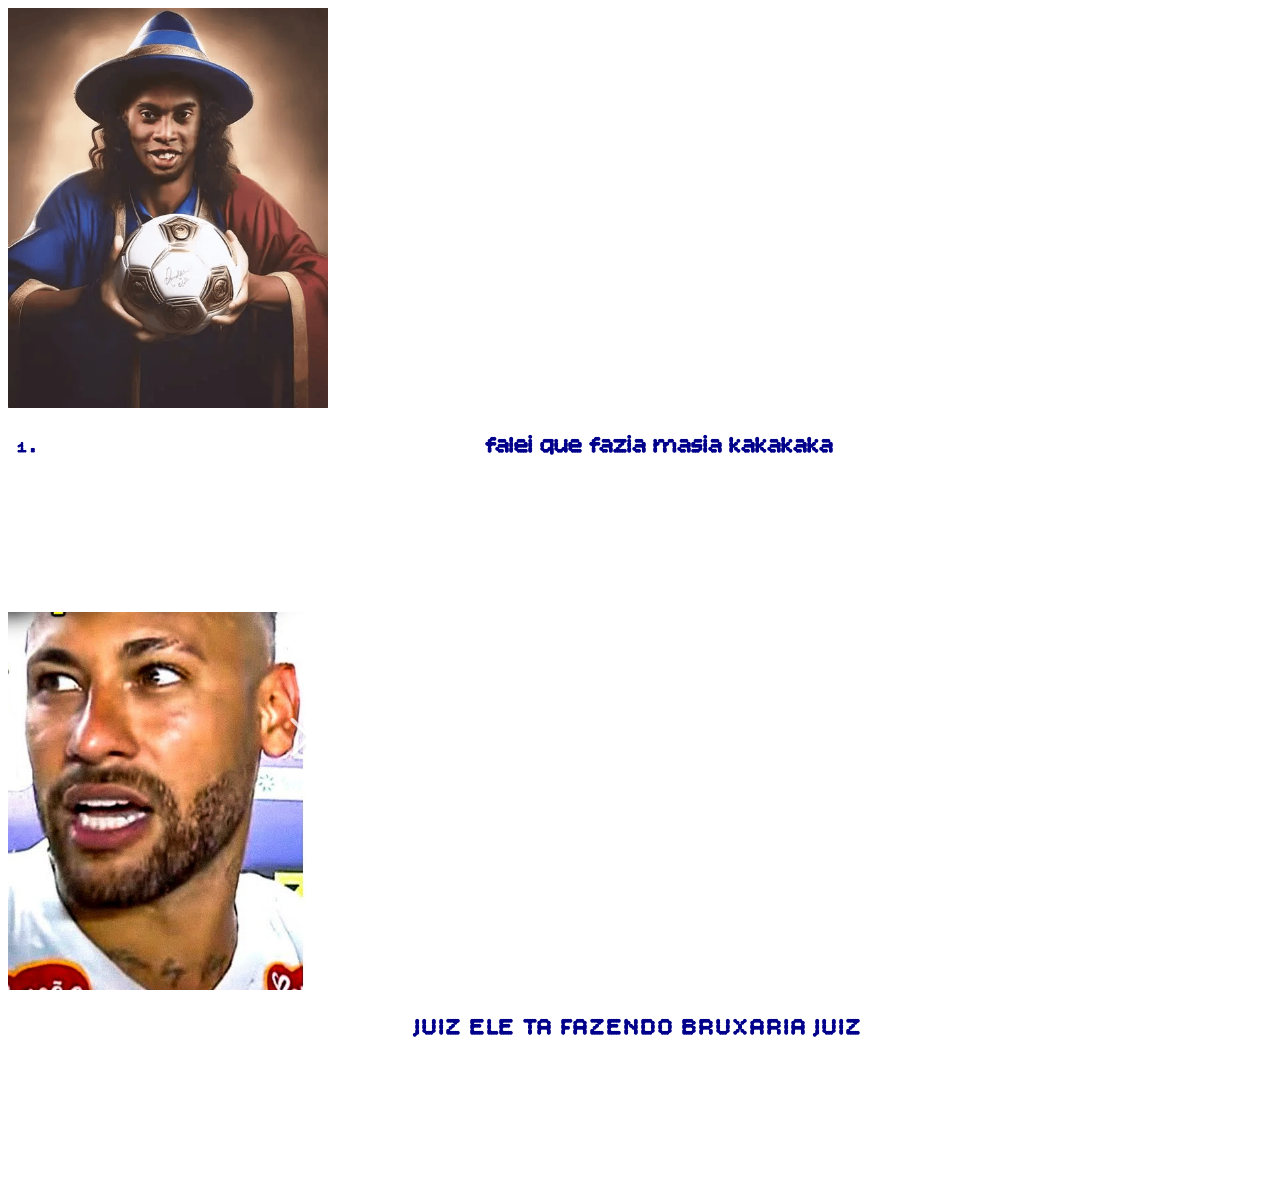
<file: 5do8/index.html>
<!DOCTYPE html>
<html lang="en">
<head>
    <meta charset="UTF-8">
    <meta name="viewport" content="width=device-width, initial-scale=1.0">
    <title>My Website</title>

    <!-- Google Fonts -->
    <link rel="preconnect" href="https://fonts.googleapis.com">
    <link rel="preconnect" href="https://fonts.gstatic.com" crossorigin>
    <link href="https://fonts.googleapis.com/css2?family=Bitcount+Prop+Single:wght@100..900&family=Noto+Sans+KR:wght@100..900&display=swap" rel="stylesheet">

    <!-- Your Custom CSS -->
    <link rel="stylesheet" href="style.css">
</head class= "bitcount-title">
<body>
 <img src="bruxa.png" alt="GOAT" width height= "400px">
 <ol>
   <li class="bitcount-title"> <h2>falei que fazia masia kakakaka</h2> </li>
 </ol>
 <img src="neyney.png" alt="shokado" width height="80%">
 <h2 class="bitcount-title">JUIZ ELE TA FAZENDO BRUXARIA JUIZ</h2>
</body>
</html>
</file>
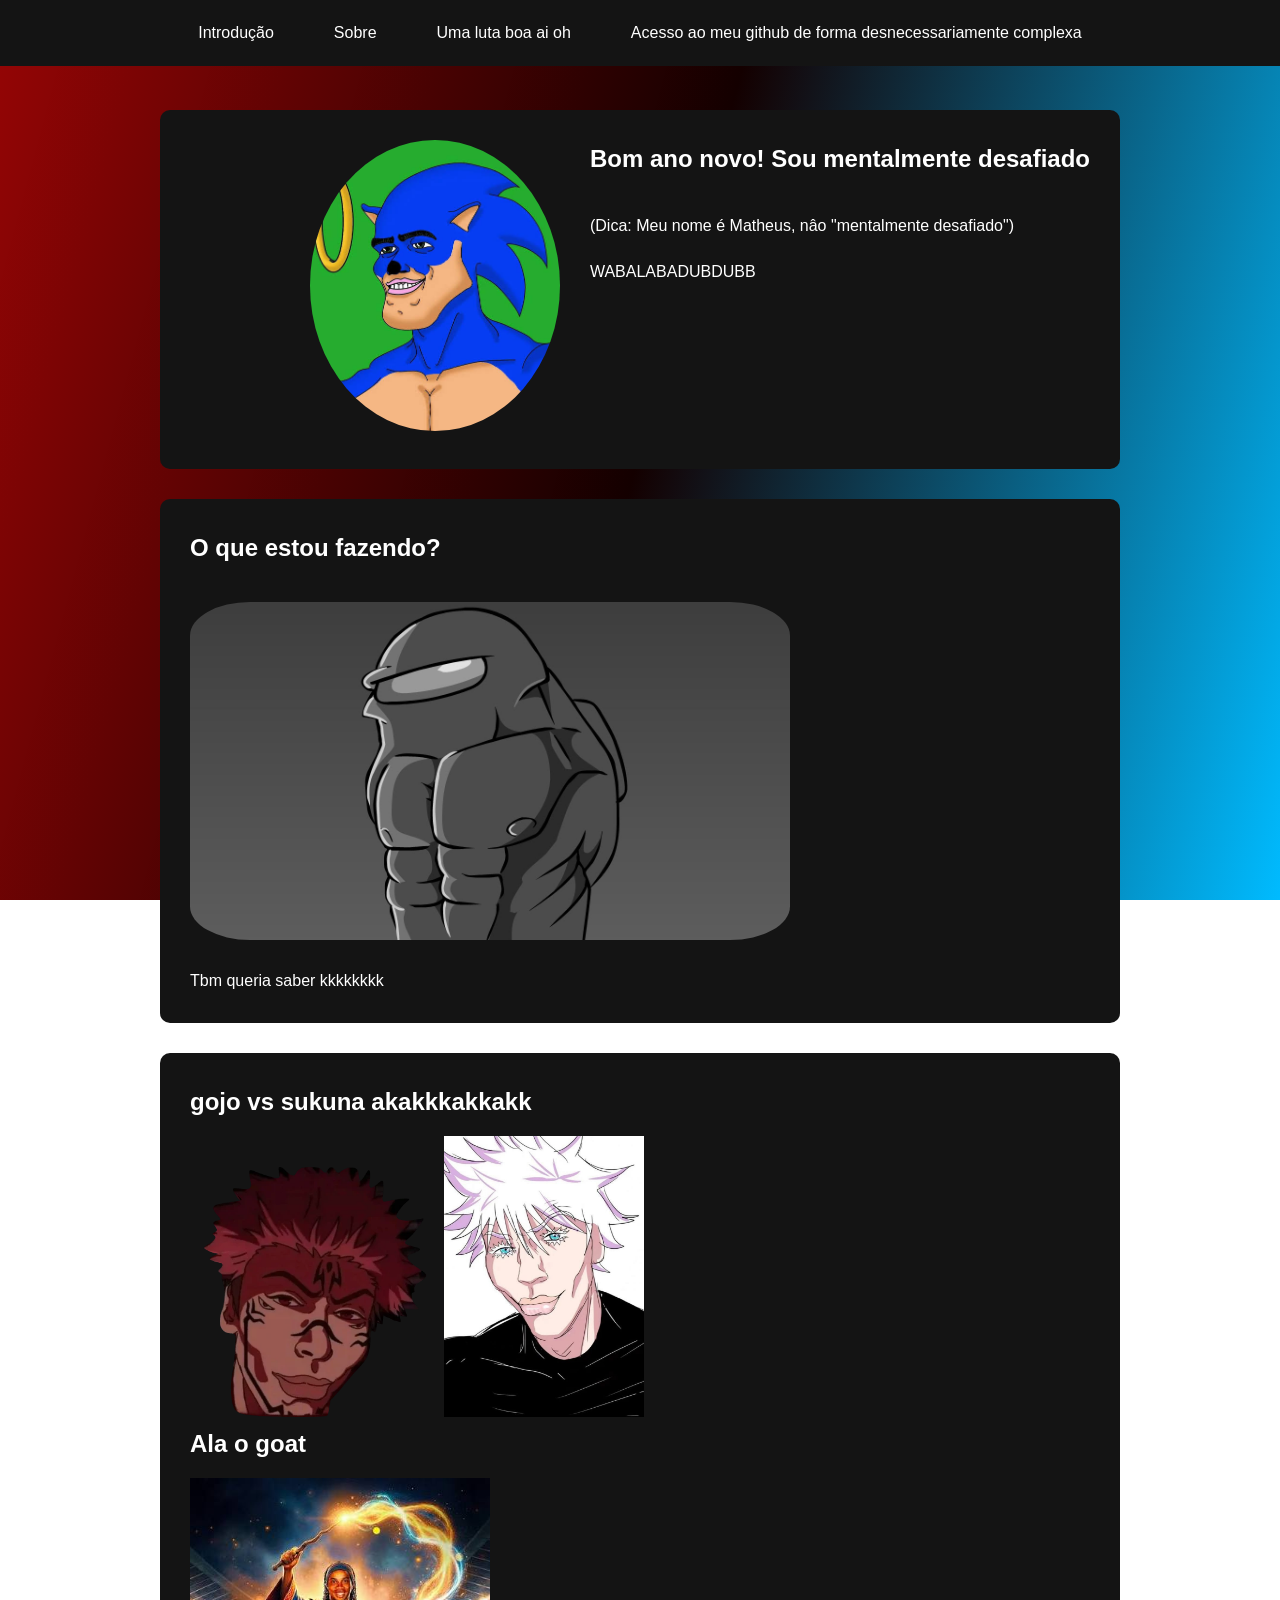
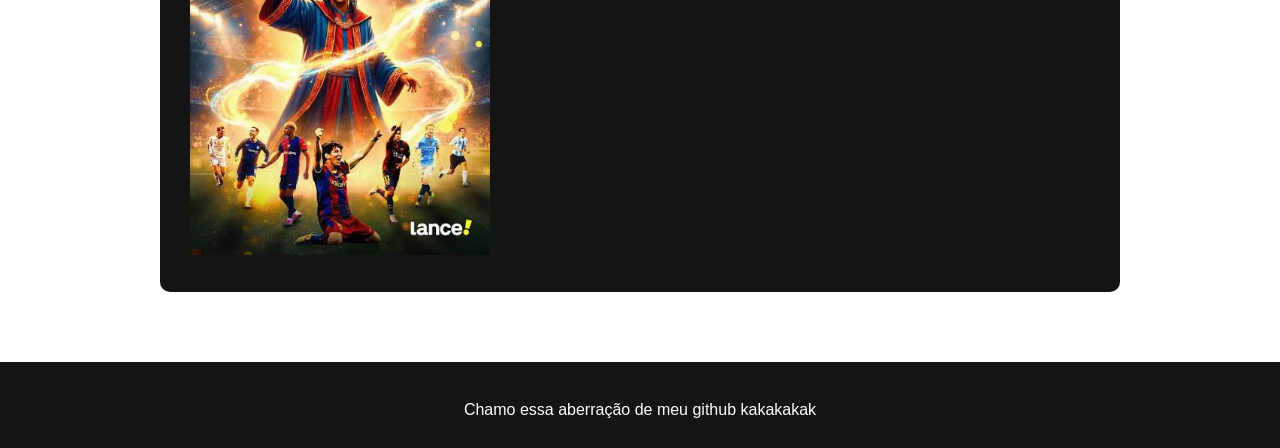
<file: mat 2309 PESSOAL/index.html>
<!DOCTYPE html>
<html lang="en">
<head>
    <meta charset="UTF-8">
    <meta http-equiv="X-UA-Compatible" content="IE=edge">
    <meta name="viewport" content="width=device-width, initial-scale=1.0">
    <title>Document</title>
    <link rel="stylesheet" href="style.css">
</head> 
<body>


    <header>
        <nav class="nav">
            <a href="#Intro">Introdução</a>
            <a href="#Sobre">Sobre</a>
            <a href="#gojoxsukuna">Uma luta boa ai oh</a>
            <a href="#github">Acesso ao meu github de forma desnecessariamente complexa</a>
        </nav>
    </header>


    <main>

        <section id="Intro">
            <div id="Fraseinc">
            <h1>Bom ano novo! Sou mentalmente desafiado</h1>
            <p>(Dica: Meu nome é Matheus, nâo "mentalmente desafiado")</p>
            <P>WABALABADUBDUBB</P>
            </div>

            <div id="sonic">
                <img class="sonic-img" src="sonic.jfif" alt="ZOOOOM">
            </div>
        </section>

        <section id="Sobre">
            <h2>O que estou fazendo?</h2>
            
            <div class="Foto">
            <img class="Chadamongus" src="Chadamongus.jpg" alt="Amongus chad kakakakakkak">
            </div>

            <div class="Texto">
                <p>Tbm queria saber kkkkkkkk</p>
            </div>
        </section>

        <section id="gojoxsukuna">
            <h2>gojo vs sukuna akakkkakkakk</h2>
            <img class="Sukuna" src="Sukuna.png" alt="mateu"> 
            <img class="Gojo" src="Gojo.png" alt="otario kkkkk">
            <h2>Ala o goat</h2>
            <img class="mago" src="Ronaldinho.jfif" alt="MAGOOO">
        </section>

    </main>


    <footer>
        <nav class="github" id="github">
            <a href="https://github.com/MatConta" target="blank">Chamo essa aberração de meu github kakakakak</a>
        </nav>
    </footer>
</body>
</html>
</file>
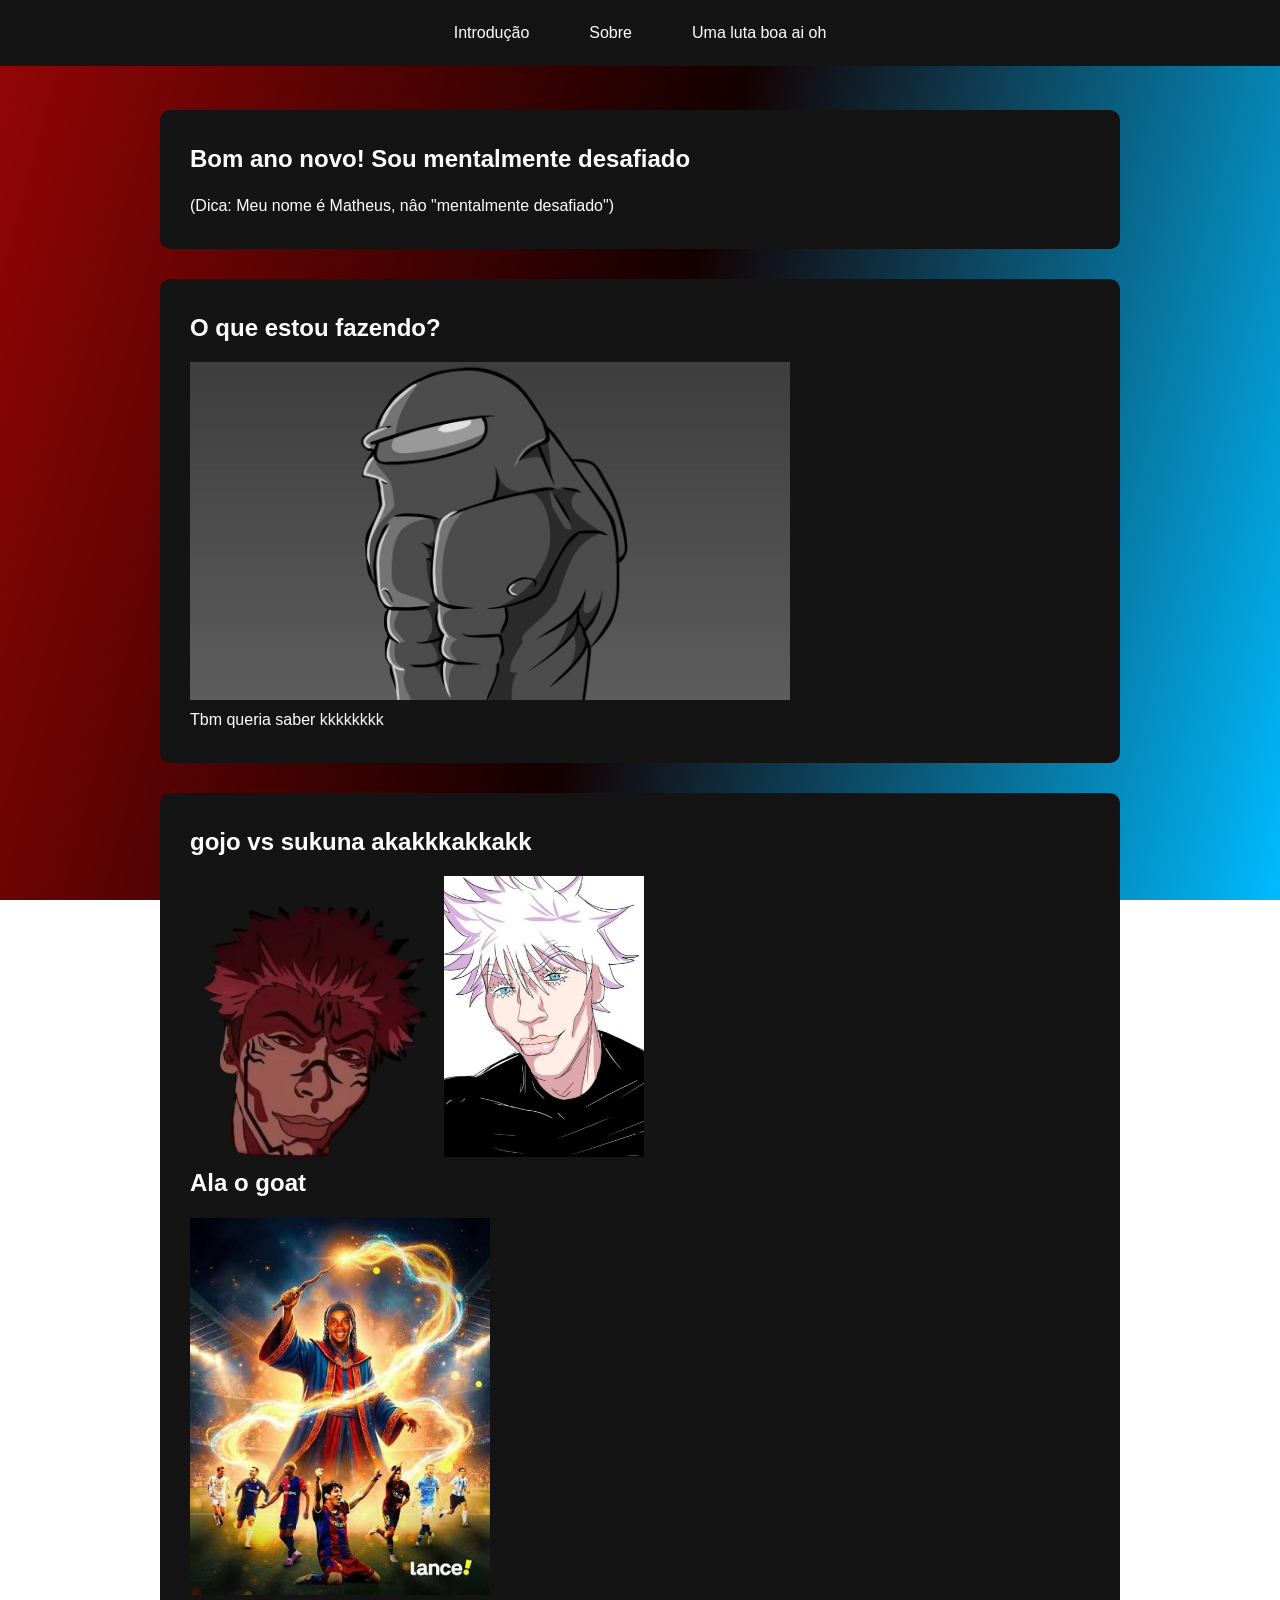
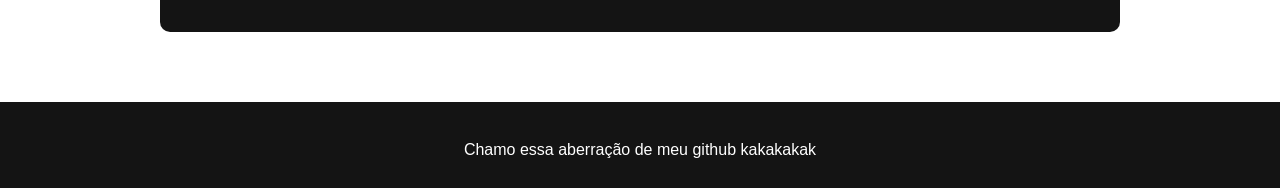
<file: mat 2608/index.html>
<!DOCTYPE html>
<html lang="en">
<head>
    <meta charset="UTF-8">
    <meta http-equiv="X-UA-Compatible" content="IE=edge">
    <meta name="viewport" content="width=device-width, initial-scale=1.0">
    <title>Document</title>
    <link rel="stylesheet" href="style.css">
</head> 
<body>


    <header>
        <nav class="nav">
            <a href="#Intro">Introdução</a>
            <a href="#Sobre">Sobre</a>
            <a href="#gojoxsukuna">Uma luta boa ai oh</a>
        </nav>
    </header>


    <main>

        <section id="Intro">
            <h1>Bom ano novo! Sou mentalmente desafiado</h1>
            <p>(Dica: Meu nome é Matheus, nâo "mentalmente desafiado")</p>
        </section>

        <section id="Sobre">
            <h2>O que estou fazendo?</h2>
            
            <div class="Foto">
            <img class="Chadamongus" src="Chadamongus.jpg" alt="Amongus chad kakakakakkak">
            </div>

            <div class="Texto">
                <p>Tbm queria saber kkkkkkkk</p>
            </div>
        </section>

        <section id="gojoxsukuna">
            <h2>gojo vs sukuna akakkkakkakk</h2>
            <img class="Sukuna" src="Sukuna.png" alt="mateu"> 
            <img class="Gojo" src="Gojo.png" alt="otario kkkkk">
            <h2>Ala o goat</h2>
            <img class="mago" src="Ronaldinho.jfif" alt="MAGOOO">
        </section>

    </main>


    <footer>
        <nav class="github">
            <a href="https://github.com/MatConta">Chamo essa aberração de meu github kakakakak</a>
        </nav>
    </footer>
</body>
</html>
</file>
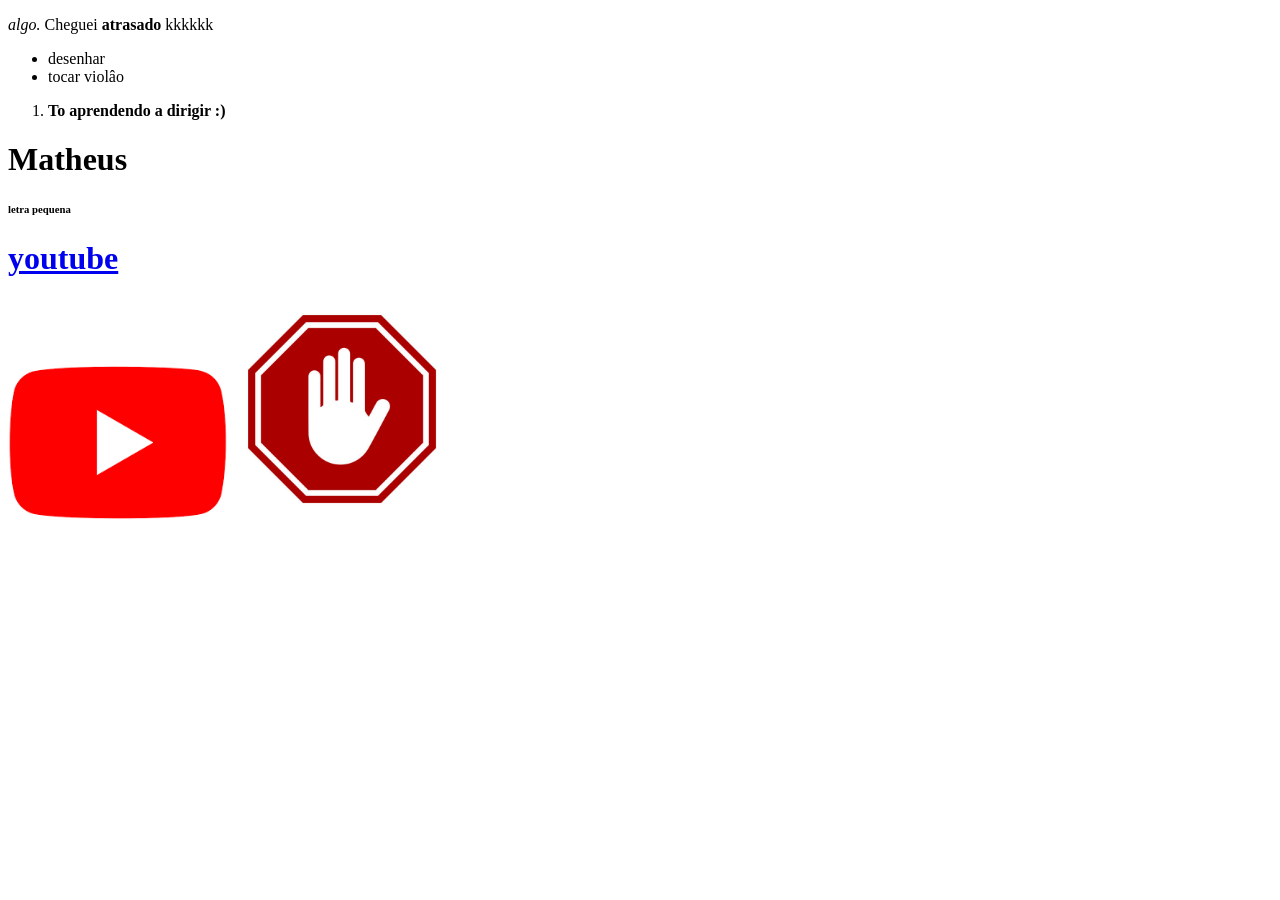
<file: Mat/index.html>
<!DOCTYPE html>
<html lang="en">
<head>
    <meta charset="UTF-8">
    <meta http-equiv="X-UA-Compatible" content="IE=edge">
    <meta name="viewport" content="width=device-width, initial-scale=1.0">
    <title>Document</title>
</head>
<body>
    <p><i>algo.</i> Cheguei <b>atrasado</b>  kkkkkk</p> 
    <ul>
        <li>desenhar</li>
        <li>tocar violâo</li>
    </ul>
    <ol>
        <li><strong>To aprendendo a dirigir :)</strong></li>
    </ol>
    <h1>Matheus</h1>
    <h6>letra pequena   </h6>
    <a href="https://www.youtube.com/"><h1>youtube</h1></a>
    <img src="1.png" alt="é o png" width="220">   
    <img src="1.jpg" alt="é o jpg" width="220"
</body>
</html>
</file>
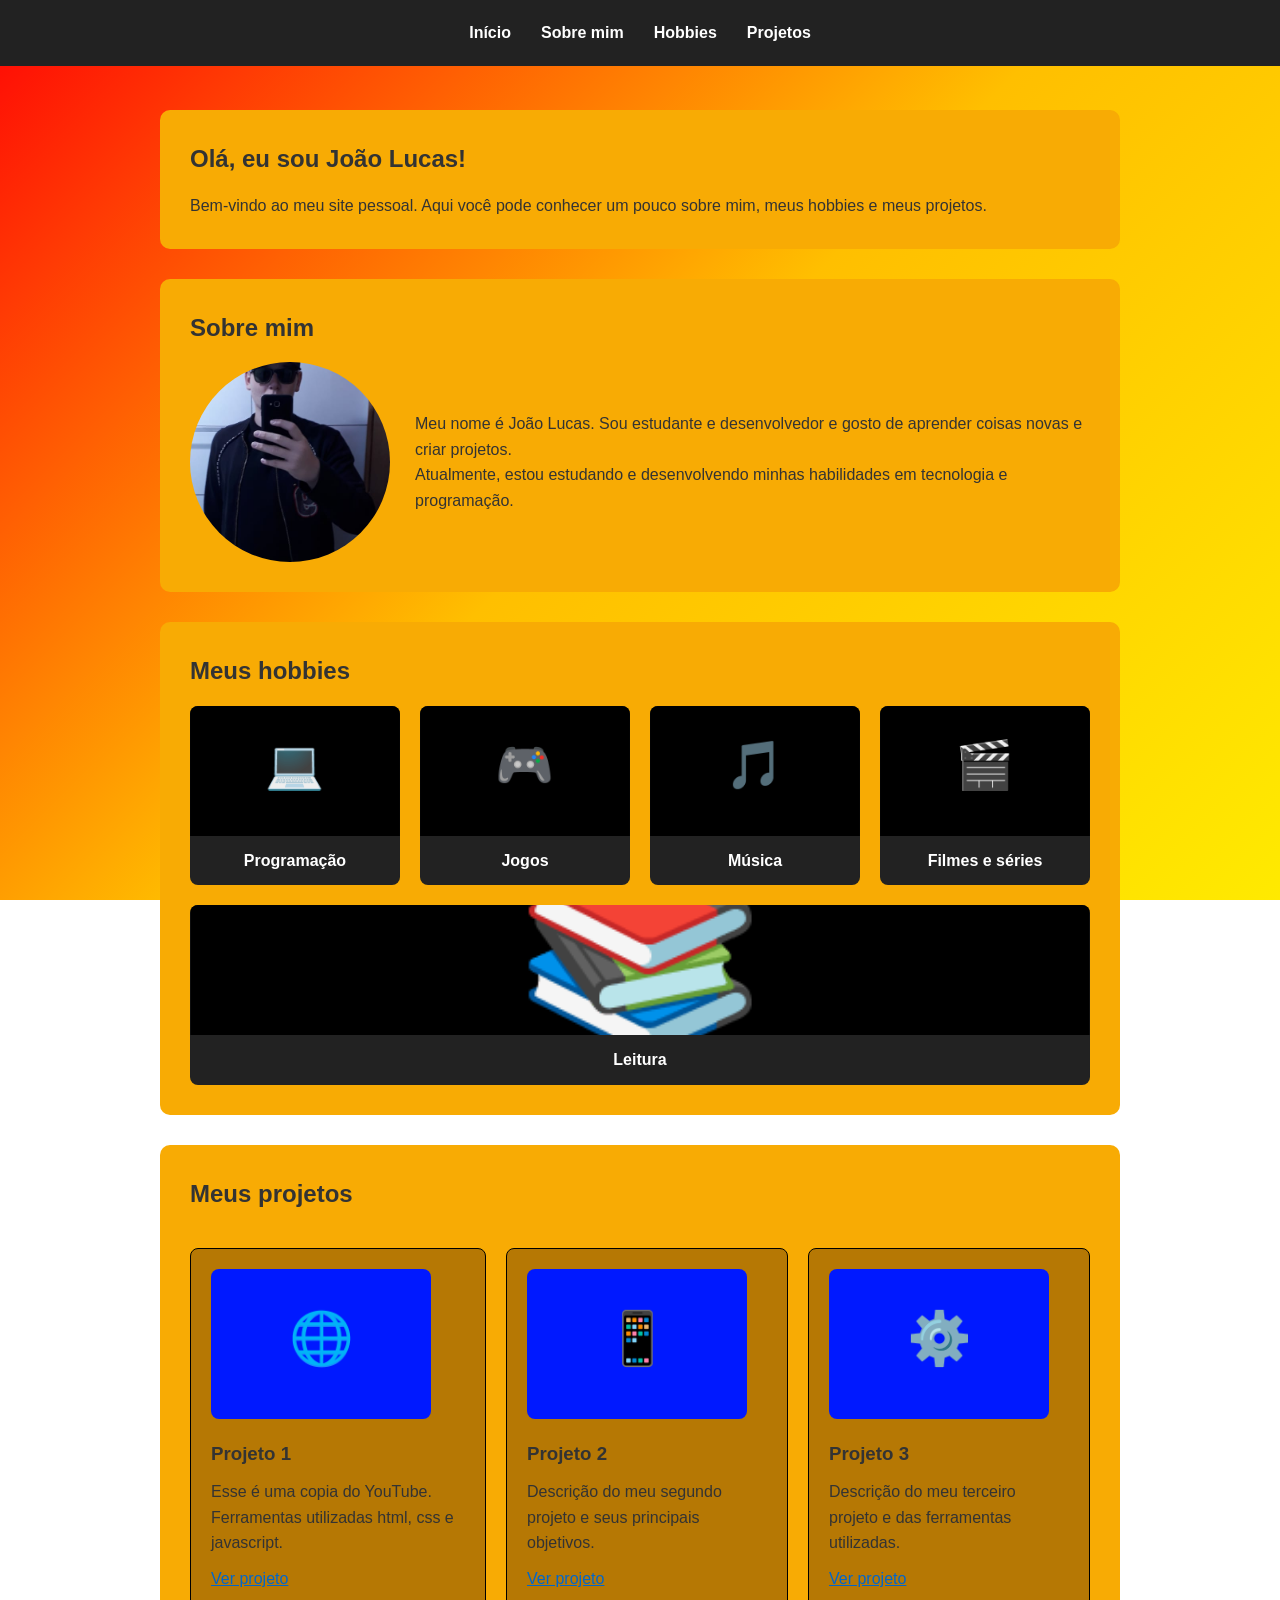
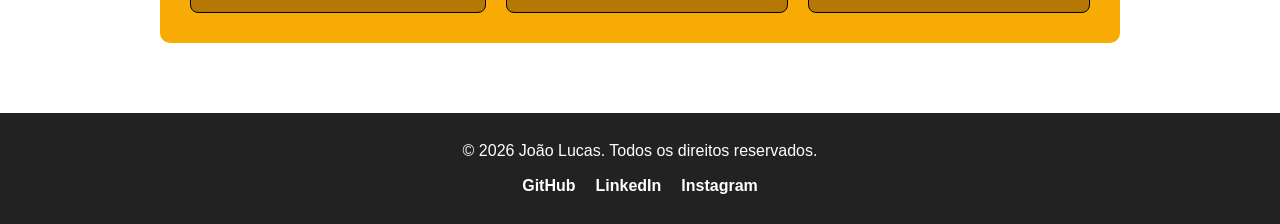
<file: NAO FOI FEITO POR MIM/index.html>
<!DOCTYPE html>
<html lang="pt-BR">

<head>
    <meta charset="UTF-8">
    <meta name="viewport" content="width=device-width, initial-scale=1.0">
    <meta name="description" content="Site pessoal de Seu Nome">
    <title>João Lucas | Site Pessoal</title>
    <link rel="stylesheet" href="styles.css">
</head>

<body>

    <header>
        <nav class="nav">
            <a href="#inicio">Início</a>
            <a href="#sobre">Sobre mim</a>
            <a href="#hobbies">Hobbies</a>
            <a href="#projetos">Projetos</a>
        </nav>
    </header>

    <main>
        <section id="inicio">
            <h1>Olá, eu sou João Lucas!</h1>
            <p>
                Bem-vindo ao meu site pessoal. Aqui você pode conhecer um pouco
                sobre mim, meus hobbies e meus projetos.
            </p>
        </section>

        <section id="sobre">
            <h2>Sobre mim</h2>

            <div class="sobre-conteudo">
                <img class="sobre-foto" src="imagens/jlfeitosa.jpeg" alt="Foto de João Lucas">

                <div class="sobre-texto">
                    <p>
                        Meu nome é João Lucas. Sou estudante e desenvolvedor
                        e gosto de aprender coisas novas e criar projetos.
                    </p>
                    <p>
                        Atualmente, estou estudando e desenvolvendo minhas habilidades
                        em tecnologia e programação.
                    </p>
                </div>
            </div>
        </section>

        <section id="hobbies">
            <h2>Meus hobbies</h2>

            <ul class="hobbies-lista">
                <li class="hobby-card">
                    <img src="imagens/programacao.svg" alt="Programação">
                    <h3>Programação</h3>
                </li>

                <li class="hobby-card">
                    <img src="imagens/jogos.svg" alt="Jogos">
                    <h3>Jogos</h3>
                </li>

                <li class="hobby-card">
                    <img src="imagens/musica.svg" alt="Música">
                    <h3>Música</h3>
                </li>

                <li class="hobby-card">
                    <img src="imagens/filmes.svg" alt="Filmes e séries">
                    <h3>Filmes e séries</h3>
                </li>

                <li class="hobby-card">
                    <img src="imagens/leitura.svg" alt="Leitura">
                    <h3>Leitura</h3>
                </li>
            </ul>
        </section>

        <section id="projetos">
            <h2>Meus projetos</h2>


            <div class="lado-a-lado">
                <article>
                    <img src="imagens/projeto1.svg" alt="Imagem do Projeto 1">

                    <div class="projeto-info">
                        <h3>Projeto 1</h3>
                        <p>
                           Esse é uma copia do YouTube. Ferramentas utilizadas html, css e javascript.
                       </p>
                        <a href="https://github.com/jlfeitosa2010-glitch/YouTube">Ver projeto</a>
                    </div>
                </article>

                <article>
                    <img src="imagens/projeto2.svg" alt="Imagem do Projeto 2">

                    <div class="projeto-info">
                        <h3>Projeto 2</h3>
                        <p>
                            Descrição do meu segundo projeto e seus principais
                            objetivos.
                        </p>
                        <a href="#">Ver projeto</a>
                    </div>
                </article>

                <article>
                    <img src="imagens/projeto3.svg" alt="Imagem do Projeto 3">

                    <div class="projeto-info">
                        <h3>Projeto 3</h3>
                        <p>
                            Descrição do meu terceiro projeto e das ferramentas
                            utilizadas.
                        </p>
                        <a href="#">Ver projeto</a>
                    </div>
                </article>
            </div>
        </section>
    </main>

    <footer>
        <p>&copy; 2026 João Lucas. Todos os direitos reservados.</p>

        <nav aria-label="Redes sociais">
            <a href="https://github.com/jlfeitosa2010-glitch">GitHub</a>
            <a href="#">LinkedIn</a>
            <a href="#">Instagram</a>
        </nav>
    </footer>

</body>

</html>
</file>
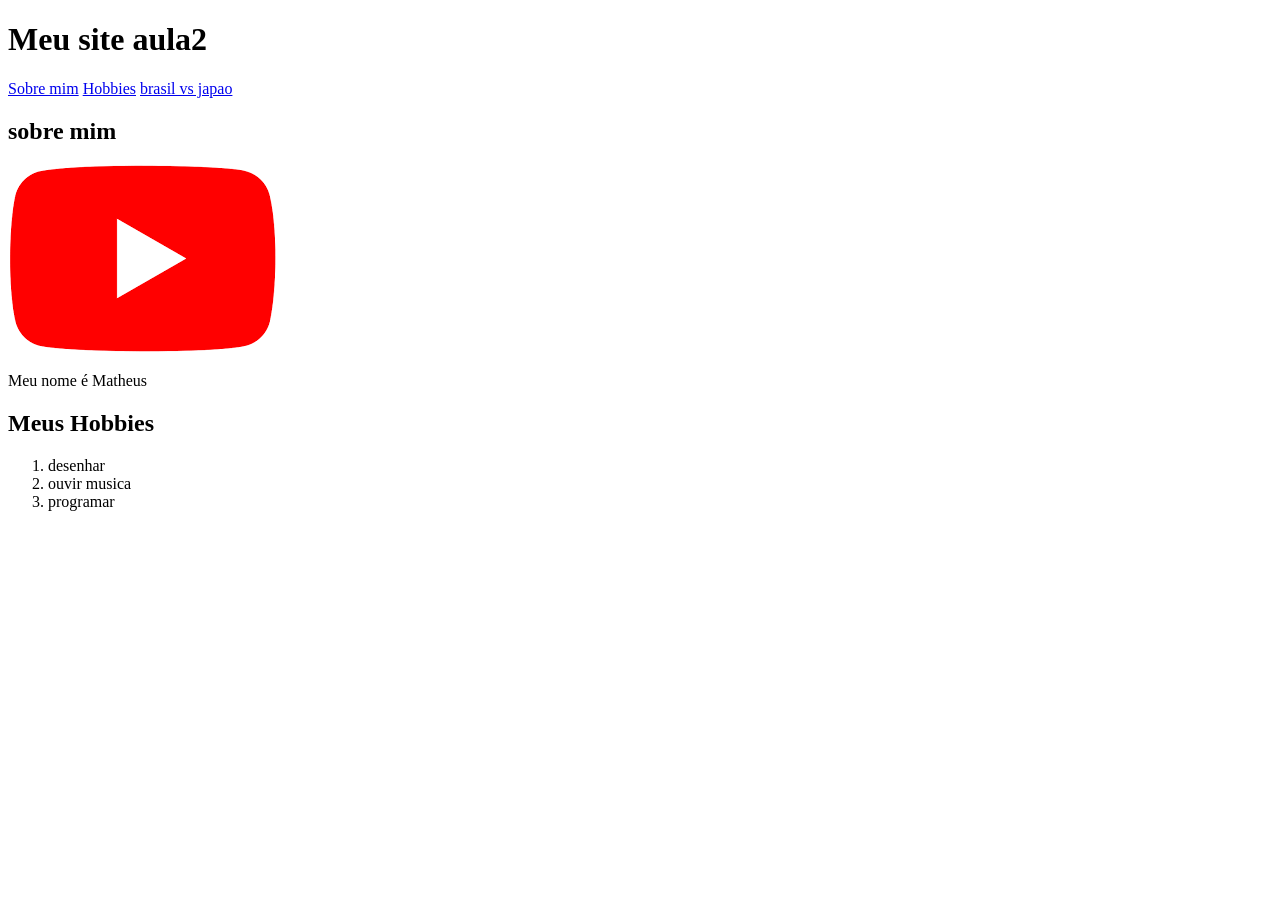
<file: Mat/Html/index.html>
<!DOCTYPE html>
<html lang="en">
<head>
    <meta charset="UTF-8">
    <meta http-equiv="X-UA-Compatible" content="IE=edge">
    <meta name="viewport" content="width=device-width, initial-scale=1.0">
    <title>Document</title>
</head>
<body>
    <h1 id="topo da pagina">Meu site aula2</h1>
    <nav>
        <a href="#sobre">Sobre mim</a>
        <a href="#hobbies">Hobbies</a>
        <a href="https://www.youtube.com/watch?v=G7Sb_3BtW5A" target="_blank" rel="noopener noreferrer">brasil vs japao</a>
    </nav>
    <header>
        <main>
            <section id="sobre">
                <h2>sobre mim</h2>
                <a href="https://www.youtube.com/">
                    <img src="1.png" alt="teste">
                </a>                
                <p class="descricao">Meu nome é Matheus</p>
            </section>
            <h2>Meus Hobbies</h2>
            <ol>
                <li>desenhar</li>
                <li>ouvir musica</li>
                <li>programar</li>
            </ol>
        </main>
    </header>
</body>
</html>
</file>
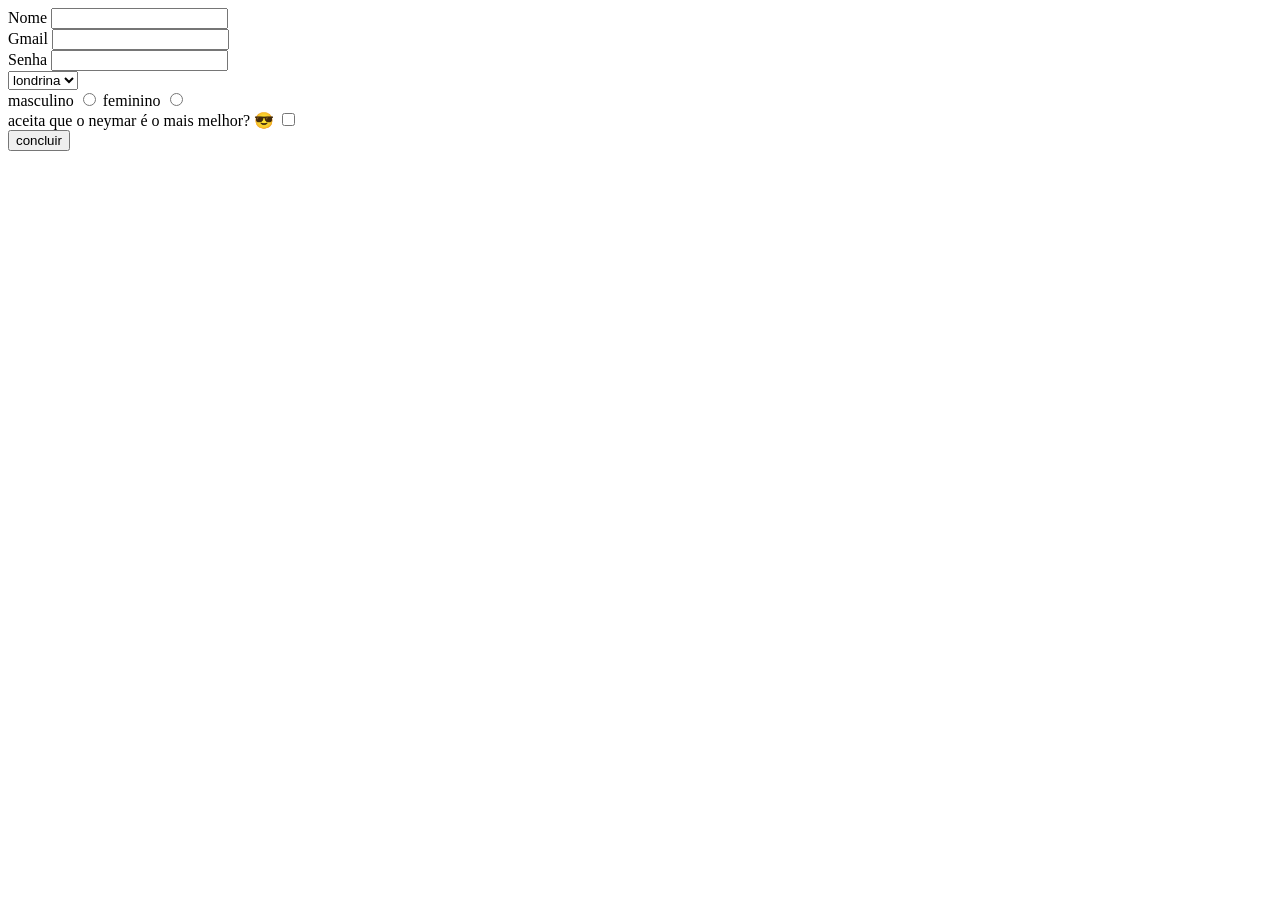
<file: aula3/aula3.html>
<!DOCTYPE html>
<html lang="en">
<head>
    <meta charset="UTF-8">
    <meta http-equiv="X-UA-Compatible" content="IE=edge">
    <meta name="viewport" content="width=device-width, initial-scale=1.0">
    <title>Document</title>
</head>
<body>
    <form action="formulario">
        <label for="nome">Nome</label>
        <input id="nome" type="text" name="nome">
        <br>
        <label for="email">Gmail</label>
        <input id="email" type="email"name="email">
        <br>
        <label for="senha">Senha</label>
        <input id="senha" type="password"name="senha">
        <br>
        <select name="" id="">
            <option value="">londrina</option>
            <option value="">parana</option>
            <option value="">brasil</option>
        </select>
        <br>
        <label for="masc">masculino</label>
        <input id="masc" type="radio" name="genero">
        <label for="fem">feminino</label>
        <input id="fem" type="radio" name="genero">
        <br>
        <label for="termos">aceita que o neymar é o mais melhor? 😎</label>
        <input id="termos" type="checkbox" name="termos">
        <br>
        <button type="submit">concluir</button>
    </form>
</body>
</html>
</file>
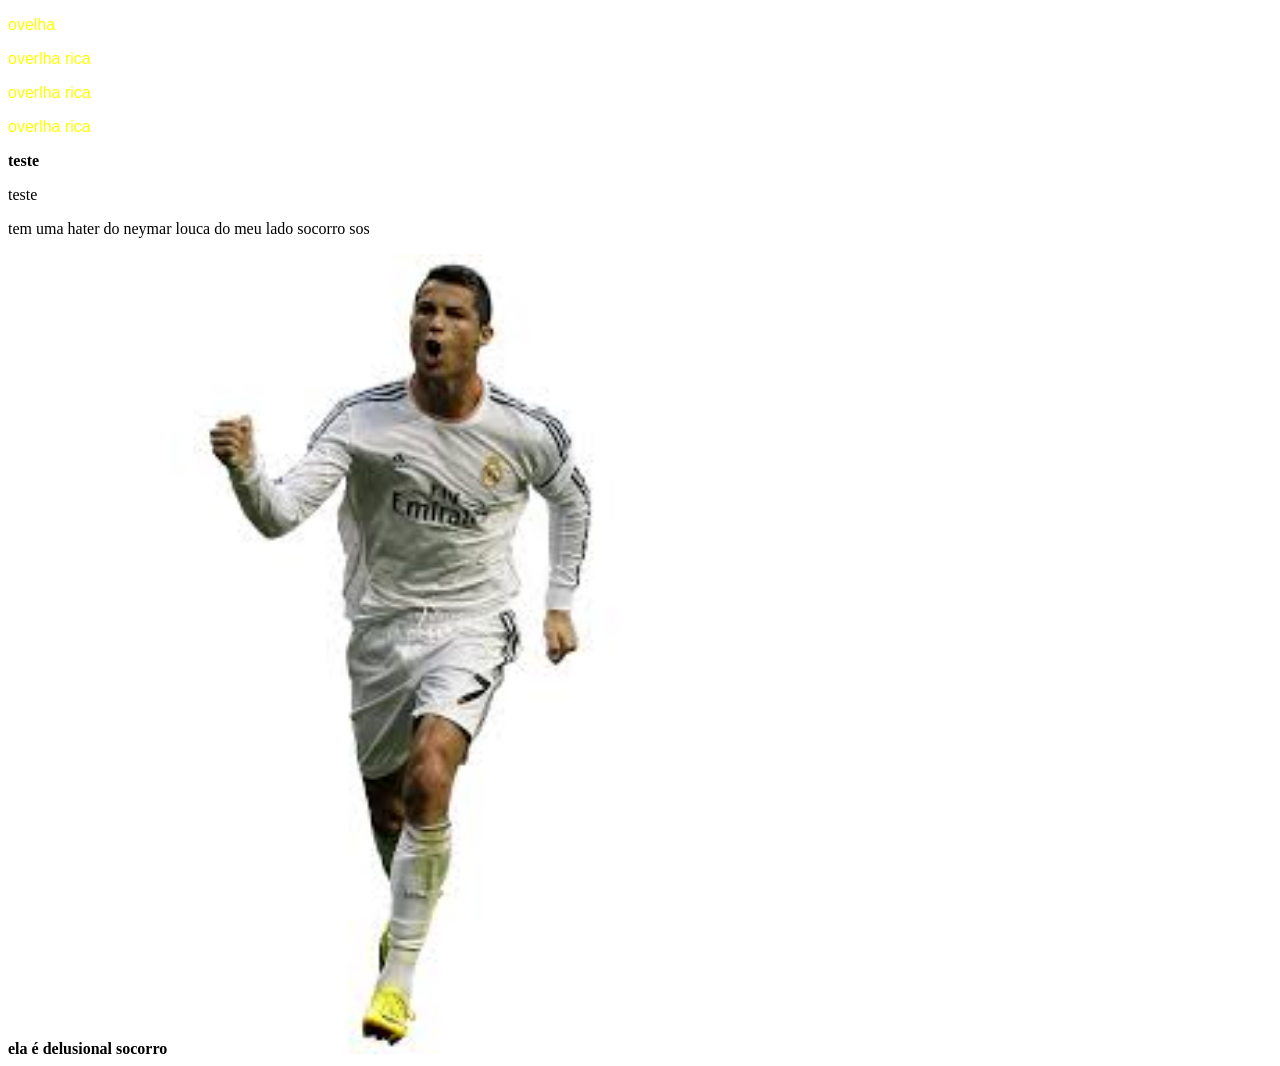
<file: Mat2/aula2.html>
<!DOCTYPE html>
<html lang="en">
<head>
    <meta charset="UTF-8">
    <meta http-equiv="X-UA-Compatible" content="IE=edge">
    <meta name="viewport" content="width=device-width, initial-scale=1.0">
    <title>Document</title>
</head>
<body>
<style>
       .familia{
           color: yellow;
           font-family: 'Lucida Sans', 'Lucida Sans Regular', 'Lucida Grande', 'Lucida Sans Unicode', Geneva, Verdana, sans-serif;
       }
</style>

<p class="familia" id="ovelha"> ovelha </p>
<p class="familia"> overlha rica</p>
<p class="familia"> overlha rica</p>
<p class="familia"> overlha rica</p>
<strong><b>teste</b></strong>
<p>teste</p>
<p>tem uma hater do neymar louca do meu lado socorro sos</p>
<strong>ela é delusional socorro</strong>

<img src="images (1).png" alt="ronaldoo" width height="800">
<a href="https://www.instagram.com/neymarjrclube/"></a>
</body>
</html>
</file>
<file: 5do8/style.css>
/* Custom class for Bitcount Prop Single font */
.bitcount-title {
    font-family: "Bitcount Prop Single", system-ui;
    font-optical-sizing: auto;
    font-weight: 700;
    font-style: normal;
    text-align: center;
    margin-bottom: 4cm;
    color: darkblue;
    font-variation-settings:
      "slnt" 0,
      "CRSV" 0.5,
      "ELSH" 0,
      "ELXP" 0;
  }
</file>
<file: mat 2309 PESSOAL/style.css>
* {
    margin: 0;
    padding: 0;
    box-sizing: border-box;
}

html {
    scroll-behavior: smooth;
    scroll-padding-top: 90px;
}

body {
    font-family: Arial, sans-serif;
    line-height: 1.6;
    color: rgb(255, 255, 255);
    background: linear-gradient(105deg, #940000fa, #140000, #00bbff);
    background-attachment: fixed;
    min-height: 100vh;
}

header {
    background-color: rgb(20, 20, 20);
    padding: 20px;
    position: fixed;
    top: 0;
    left: 0;
    width: 100%;
    z-index: 10;
}

header nav {
    display: flex;
    justify-content: center;
    gap: 60px;
}

nav a {
    color: white;
    text-decoration: none;
}

main {
    max-width: 1000px;
    margin: 0 auto;
    padding: 110px 20px 40px;
}
#Intro {
    display: flex;
    flex-direction: row-reverse;
    gap: 30px;
}

section {
    background-color: rgb(20, 20, 20);
    padding: 30px;
    margin-bottom: 30px;
    border-radius: 10px;
}

section h1,
section h2 {
    margin-bottom: 15px;
}

footer {
    background-color: rgb(20, 20, 20);
    color: white;
    padding: 25px;
    text-align: center;
}

footer nav {
    display: flex;
    justify-content: center;
    gap: 20px;
    margin-top: 10px;
}   

.sonic-img {
    width: 250px;
    height: auto;
    border-radius: 50%;
}

.github {
    color: rgb(92, 255, 250);
}

.mago {
    width: 300px;
    height: auto;
}
.Sukuna {
    width: 250px;
    height: auto;
}
.Gojo {
    width: 200px;
    height: auto;
}
.Chadamongus {
    width: 600px;
    height: auto;
    border-radius: 10%;
}

#Sobre {
    display: flex;
    flex-direction: column;
    gap: 20px;
}

#Fraseinc {
    display: flex;
    flex-direction: column;
    gap: 20px;
}
</file>
<file: mat 2608/style.css>
* {
    margin: 0;
    padding: 0;
    box-sizing: border-box;
}

html {
    scroll-behavior: smooth;
    /* espaço para a navbar fixa ao rolar até uma seção */
    scroll-padding-top: 90px;
}

body {
    font-family: Arial, sans-serif;
    line-height: 1.6;
    color: rgb(255, 255, 255);
    /* gradiente de fundo da página */
    /* background: linear-gradient(135deg, #e0eafc, #cfd9f0, #d7c9f0); mais claro */
    background: linear-gradient(105deg, #940000fa, #140000, #00bbff);
    background-attachment: fixed;
    min-height: 100vh;
}

/* Cabeçalho fixo no topo */
header {
    background-color: rgb(20, 20, 20);
    padding: 20px;
    position: fixed;
    top: 0;
    left: 0;
    width: 100%;
    z-index: 10;
}

/* Navbar */
header nav {
    display: flex;
    justify-content: center;
    gap: 60px;
}

nav a {
    color: white;
    text-decoration: none;
}

main {
    max-width: 1000px;
    margin: 0 auto;
    padding: 110px 20px 40px;
}

section {
    background-color: rgb(20, 20, 20);
    padding: 30px;
    margin-bottom: 30px;
    border-radius: 10px;
}

section h1,
section h2 {
    margin-bottom: 15px;
}

footer {
    background-color: rgb(20, 20, 20);
    color: white;
    padding: 25px;
    text-align: center;
}

footer nav {
    display: flex;
    justify-content: center;
    gap: 20px;
    margin-top: 10px;
}
.github {
    color: rgb(92, 255, 250);
}

.mago {
    width: 300px;
    height: auto;
}
.Sukuna {
    width: 250px;
    height: auto;
}
.Gojo {
    width: 200px;
    height: auto;
}
.Chadamongus {
    width: 600px;
    height: auto;
}
</file>
<file: NAO FOI FEITO POR MIM/styles.css>
* {
    margin: 0;
    padding: 0;
    box-sizing: border-box;
}

html {
    scroll-behavior: smooth;
    /* espaço para a navbar fixa ao rolar até uma seção */
    scroll-padding-top: 90px;
}

body {
    font-family: Arial, sans-serif;
    line-height: 1.6;
    color: #333;
    /* gradiente de fundo da página */
    /* background: linear-gradient(135deg, #e0eafc, #cfd9f0, #d7c9f0); mais claro */
    background: linear-gradient(135deg, #ff0000fa, #ffbf00, #ffea00);
    background-attachment: fixed;
    min-height: 100vh;
}

/* Cabeçalho fixo no topo */
header {
    background-color: #222;
    padding: 20px;
    position: fixed;
    top: 0;
    left: 0;
    width: 100%;
    z-index: 10;
}

/* Navbar */
header nav {
    display: flex;
    justify-content: center;
    gap: 30px;
}

nav a {
    color: white;
    text-decoration: none;
    font-weight: bold;
}

nav a:hover {
    text-decoration: underline;
}

/* Conteúdo principal */
main {
    max-width: 1000px;
    margin: 0 auto;
    /* padding extra no topo por causa do header fixo */
    padding: 110px 20px 40px;
}

/* Seções */
section {
    background-color: rgb(248, 171, 4);
    padding: 30px;
    margin-bottom: 30px;
    border-radius: 10px;
}

section h1,
section h2 {
    margin-bottom: 15px;
}

/* Sobre mim */
.sobre-conteudo {
    display: flex;
    align-items: center;
    gap: 25px;
    flex-wrap: wrap;
}

.sobre-foto {
    width: 200px;
    height: 200px;
    object-fit: cover;
    border-radius: 50%;
}

.sobre-texto {
    flex: 1;
    min-width: 250px;
}

/* Cards de hobbies */
.hobbies-lista {
    display: flex;
    flex-wrap: wrap;
    gap: 20px;
    list-style: none;
}

.hobby-card {
    display: flex;
    flex-direction: column;
    flex: 1 1 180px;
    background-color: #222;
    color: white;
    border-radius: 8px;
    overflow: hidden;
}

.hobby-card img {
    width: 100%;
    height: 130px;
    object-fit: cover;
}

.hobby-card h3 {
    padding: 12px;
    text-align: center;
    font-size: 16px;
}

/* Projetos */
#projetos {
    display: flex;
    flex-direction: column;
    gap: 20px;
}

.lado-a-lado {
    display: flex;
    gap: 20px;
    /* flex-wrap: wrap; */
}

#projetos article {
    display: flex;
    align-items: center;
    gap: 20px;
    flex-wrap: wrap;
    padding: 20px;
    border: 1px solid rgb(0, 0, 0);
    border-radius: 8px;
}

#projetos article img {
    width: 220px;
    height: 150px;
    object-fit: cover;
    border-radius: 8px;
}

.projeto-info {
    flex: 1;
    min-width: 240px;
}

#projetos article h3 {
    margin-bottom: 10px;
}

#projetos article a {
    display: inline-block;
    margin-top: 10px;
    color: #0066cc;
}

/* Rodapé */
footer {
    background-color: #222;
    color: white;
    padding: 25px;
    text-align: center;
}

footer nav {
    display: flex;
    justify-content: center;
    gap: 20px;
    margin-top: 10px;
}

/* Responsividade */
@media (max-width: 600px) {
    header nav {
        flex-direction: column;
        align-items: center;
        gap: 10px;
    }

    main {
        padding: 150px 10px 20px;
    }

    section {
        padding: 20px;
    }
}

.lado-a-lado article{
    background-color: rgba(179, 118, 5, 0.952);
}
</file>
